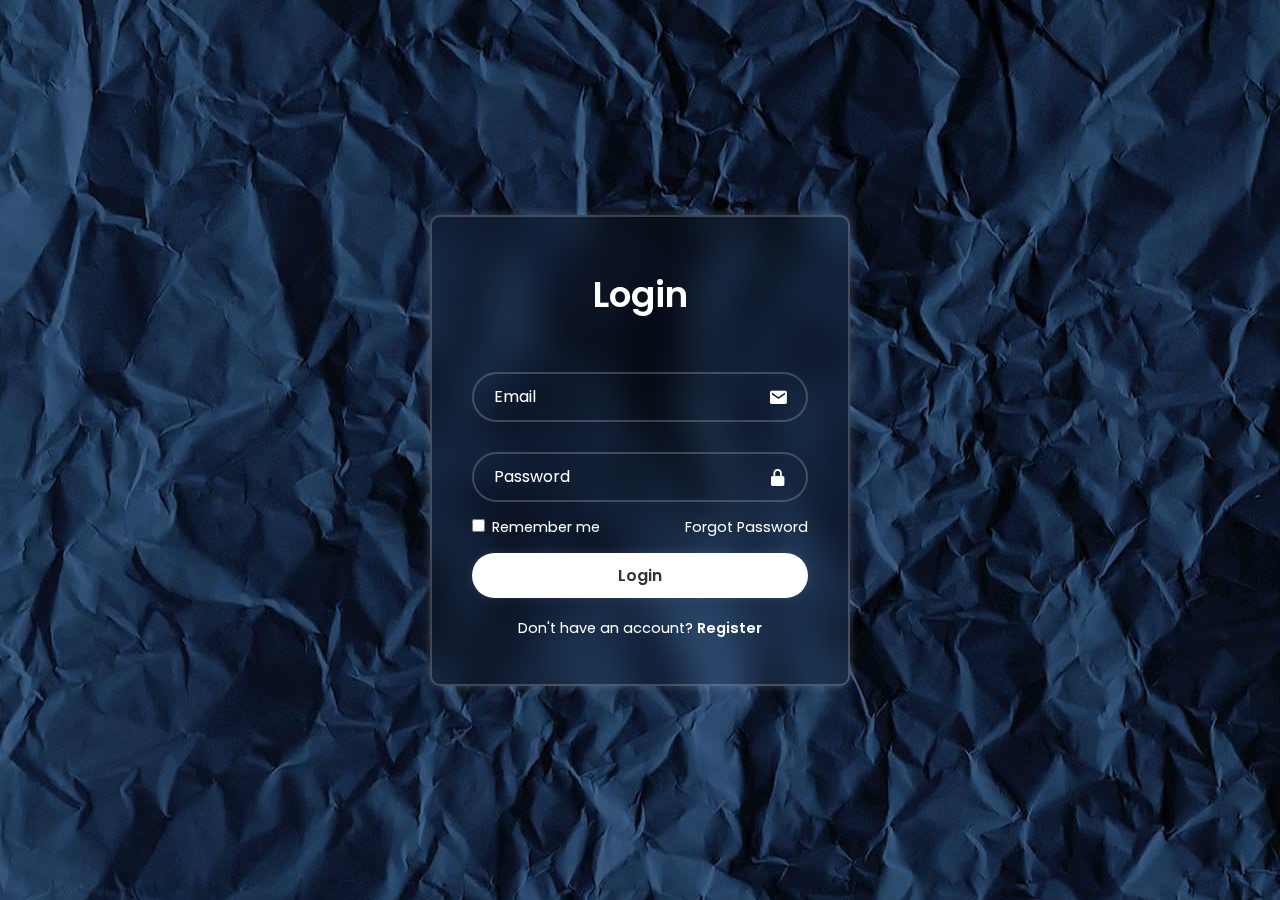
<file: index.html>
<!DOCTYPE html>
<html lang="en">

<head>
    <meta charset="UTF-8">
    <meta http-equiv="X-UA-Compatible" content="IE=edge">
    <meta name="viewport" content="width=device-width, initial-scale=1.0">
    <title>Login Form in HTML and CSS | Codehal</title>
    <link rel="stylesheet" href="idxstyle.css">
    <link href='https://unpkg.com/boxicons@2.1.4/css/boxicons.min.css' rel='stylesheet'>
    <script defer src="log.js"></script>
</head>

<body>
    <div class="wrapper">
        <form id="form" action="">
            <h1>Login</h1>
            <div class="input-box">
                <input type="email" id="email" placeholder="Email" required>
                <i class='bx bxs-envelope' ></i>
            </div>
            <div class="input-box">
                <input type="password" id="password" placeholder="Password" required>
                <i class='bx bxs-lock-alt' ></i>
            </div>

            <div class="remember-forgot">
                <label><input type="checkbox"> Remember me</label>
                <a href="#">Forgot Password</a>
            </div>

            <button type="submit" class="btn">Login</button>

            <div class="register-link">
                <p>Don't have an account? <a href="register.html">Register</a></p>
            </div>
        </form>
    </div>

</body>

</html>
</file>
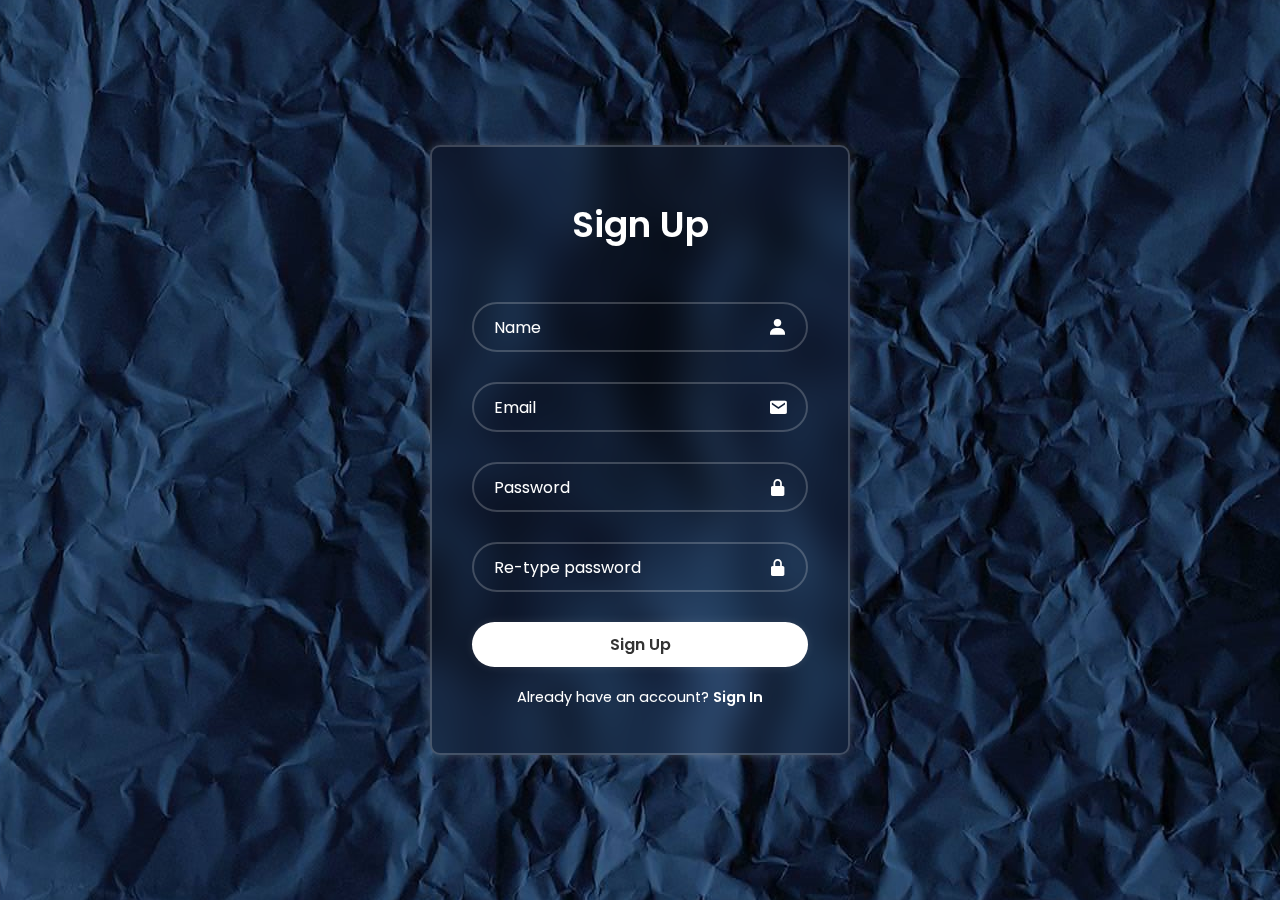
<file: register.html>
<!DOCTYPE html>
<html lang="en">

<head>
    <meta charset="UTF-8">
    <meta http-equiv="X-UA-Compatible" content="IE=edge">
    <meta name="viewport" content="width=device-width, initial-scale=1.0">
    <title>Login Form in HTML and CSS | Codehal</title>
    <link rel="stylesheet" href="idxstyle.css">
    <link href='https://unpkg.com/boxicons@2.1.4/css/boxicons.min.css' rel='stylesheet'>
    <script defer src="reg.js"></script>
</head>

<body>
    <div class="wrapper">
        <form id="form" action="">
            <h1>Sign Up</h1>
            <div class="input-box">
                <input type="text" id="username" placeholder="Name" required>
                <div class="error"></div>
                <i class='bx bxs-user'></i>
            </div>
            <div class="input-box">
                <input type="email" id="email" placeholder="Email" required>
                <div class="error"></div>
                <i class='bx bxs-envelope' ></i>
            </div>
            <div class="input-box">
                <input type="password" id="password" placeholder="Password" required>
                <div class="error"></div>
                <i class='bx bxs-lock-alt' ></i>
            </div>
            <div class="input-box">
                <input type="password" id="password2" placeholder="Re-type password" required>
                <div class="error"></div>
                <i class='bx bxs-lock-alt' ></i>
            </div>

            <button type="submit" class="btn">Sign Up</button>

            <div class="register-link">
                <p>Already have an account? <a href="index.html">Sign In</a></p>
            </div>
        </form>
    </div>

</body>

</html>
</file>
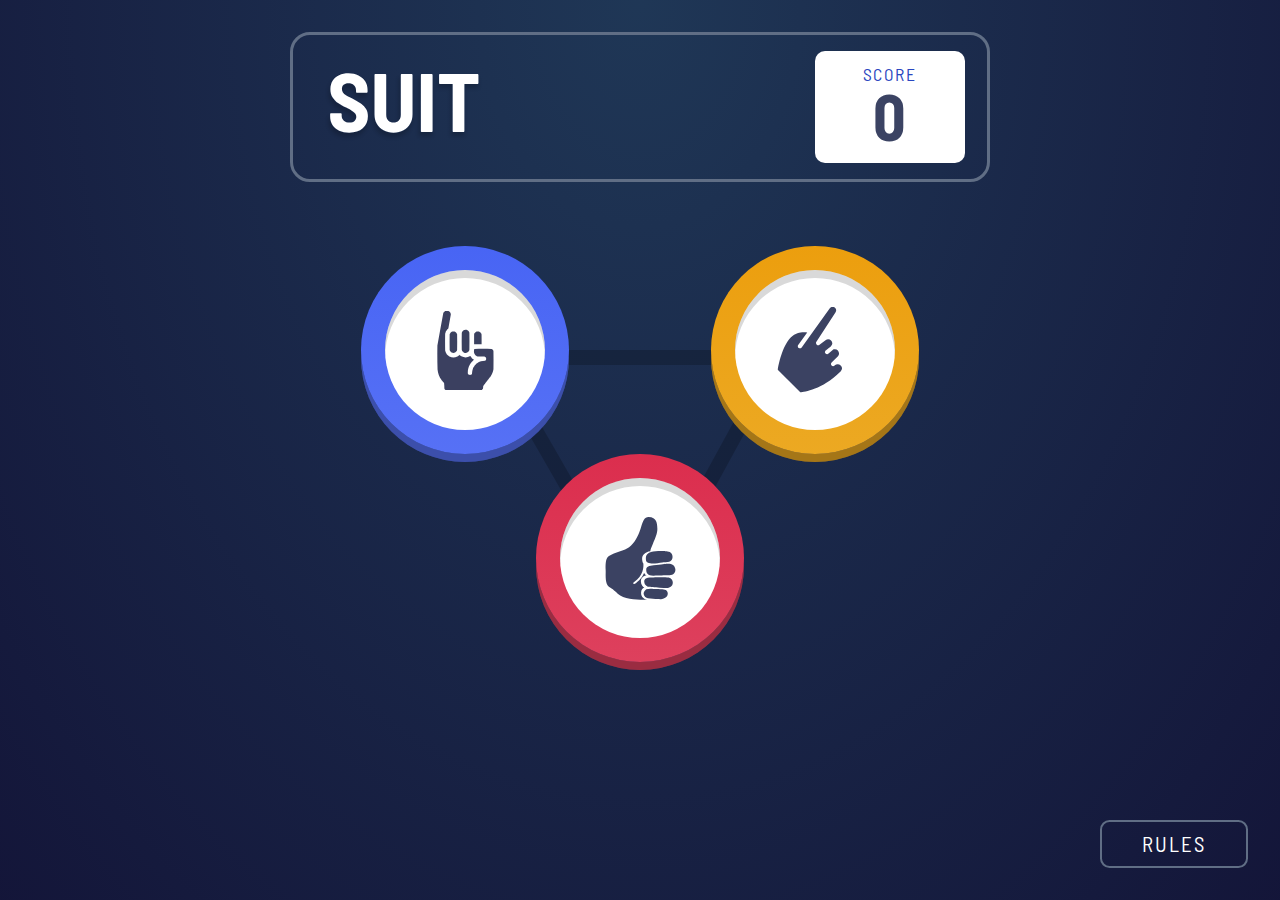
<file: suit.html>
<!DOCTYPE html>
<html lang="en">
  <head>
    <meta charset="UTF-8" />
    <meta name="viewport" content="width=device-width, initial-scale=1.0" />

    <link
      rel="icon"
      type="image/png"
      sizes="32x32"
      href="./images/favicon-32x32.png"
    />
    <link rel="stylesheet" href="styles.css" />
    <script src="app.js" defer></script>

    <title>SUIT</title>
  </head>
  <body class="preload-suit">
    <div class="container">
      <header class="header">
        <img src="./images/SUIT-logo.svg" alt="logo" class="logo" />
        <div class="score">
          <div class="score__title">score</div>
          <div class="score__number">0</div>
        </div>
      </header>
      <section class="game">
        <button class="choice-btn" data-choice="semut">
          <div class="choice semut">
            <img src="./images/icon-semut.svg" alt="Semut" />
          </div>
        </button>
        <button class="choice-btn" data-choice="manusia">
          <div class="choice manusia">
            <img src="./images/icon-manusia.svg" alt="Manusia" />
          </div>
        </button>
        <button class="choice-btn" data-choice="gajah">
          <div class="choice gajah">
            <img src="./images/icon-gajah.svg" alt="Gajah" />
          </div>
        </button>
      </section>
    </div>

    <section class="results hidden">
      <h2 class="results__heading">you picked</h2>
      <h2 class="results__heading">the house picked</h2>
      <div class="results__result"></div>
      <div class="results__winner hidden">
        <h3 class="results__text"></h3>
        <button class="play-again">play again</button>
      </div>
      <div class="results__result"></div>
    </section>

    <button class="rules-btn" tabindex="1">rules</button>
    <div class="modal">
      <div class="modal__container">
        <header class="modal__header">
          <h2 class="modal__heading">rules</h2>
          <button class="close-btn">
            <img src="./images/icon-close.svg" alt="Close Button" />
          </button>
        </header>
        <img
          src="./images/image-rules.svg"
          alt="Rules Image"
          class="rules-img"
        />
      </div>
    </div>

  </body>
</html>
</file>
<file: idxstyle.css>
@import url("https://fonts.googleapis.com/css2?family=Poppins:wght@300;400;500;600;700;800;900&display=swap");

* {
  margin: 0;
  padding: 0;
  box-sizing: border-box;
  font-family: "Poppins", sans-serif;
}

body {
  display: flex;
  justify-content: center;
  align-items: center;
  min-height: 100vh;
  background: url('./images/peakpx.jpg') no-repeat center;
}

.wrapper {
  width: 420px;
  background: transparent;
  border: 2px solid rgba(255, 255, 255, .2);
  backdrop-filter: blur(20px);
  overflow: hidden;
  box-shadow: 0 0 10px rgba(255, 255, 255, .2);
  border-radius: 10px;
  padding: 30px 40px;
}

.wrapper h1 {
  text-align: center;
  padding: 20px 0;
  font-size: 36px;
  font-weight: 600;
  color: #ffffff;
}

.wrapper .input-box {
  position: relative;
  width: 100%;
  height: 50px;
  margin: 30px 0;
  background: transparent;
  max-height: 65px;
  transition: max-height 0.5s ease;
  overflow: hidden;
}

.input-box input {
  width: 100%;
  height: 100%;
  background: transparent;
  border: none;
  outline: none;
  border: 2px solid rgba(255, 255, 255, .2);
  border-radius: 40px;
  font-size: 16px;
  color: #ffffff;
  padding: 20px 45px 20px 20px;
}

.input-box input::placeholder {
  color: #ffffff;
}

.input-box i {
  position: absolute;
  top: 50%;
  right: 20px;
  transform: translateY(-50%);
  font-size: 20px;
  color: #ffffff;
  cursor: pointer;
}

.input-box.success input {
  border-color: #2ecc71;
}

.input-box.error input {
  border-color: #e74c3c;
}

.input-box error {
  color: #e74c3c;
  font-size: 9px;
  height: 13px;
}

.wrapper .remember-forgot {
  display: flex;
  justify-content: space-between;
  font-size: 14.5px;
  margin: -15px 0 15px;
  color: #ffffff;
}

.remember-forgot label input {
  accent-color: #ffffff;
  margin-right: 3px;
}

.remember-forgot a {
  color: #ffffff;
  text-decoration: none;
}

.remember-forgot a:hover {
  text-decoration: underline;
}

.wrapper .btn{
  width: 100%;
  height: 45px;
  background: #ffffff;
  border: none;
  outline: none;
  border-radius: 40px;
  box-shadow: 0 0 10px rgba(255, 255, 255, .1);
  cursor: pointer;
  font-size: 16px;
  color: #333;
  font-weight: 600;
}

.wrapper .register-link {
  font-size: 14.5px;
  text-align: center;
  margin: 20px 0 15px;
  color: #ffffff;
}

.register-link p a {
  color: #ffffff;
  text-decoration: none;
  font-weight: 600;
}

.register-link p a:hover {
  text-decoration: underline;
}
</file>
<file: styles.css>
/* Font */
@import url("https://fonts.googleapis.com/css2?family=Barlow+Semi+Condensed:wght@600;700&display=swap");

/* Variables */
:root {
  --light-text: #ffffff;
  --dark-text: hsl(229, 25%, 31%);
  --score-text: hsl(229, 64%, 46%);
  --outline: hsl(217, 16%, 45%);
  --bg-grad-1: hsl(214, 47%, 23%);
  --bg-grad-2: hsl(237, 49%, 15%);
  --manusia-1: hsl(39, 89%, 49%);
  --manusia-2: hsl(40, 84%, 53%);
  --semut-1: hsl(230, 89%, 62%);
  --semut-2: hsl(230, 89%, 65%);
  --gajah-1: hsl(349, 71%, 52%);
  --gajah-2: hsl(349, 70%, 56%);
  --shadow-light: #00000026;
  --shadow-med: #0000004d;
}

* {
  margin: 0;
  padding: 0;
  box-sizing: border-box;
}

body {
  font-family: "Barlow Semi Condensed", sans-serif;
  background: radial-gradient(at top, var(--bg-grad-1), var(--bg-grad-2));
  min-height: 100vh;
  text-transform: uppercase;
  color: var(--light-text);
}

/* Main Content */
.container {
  position: relative;
  max-width: 700px;
  margin: 0 auto;
  padding-top: 2rem;
}

.header {
  display: flex;
  justify-content: space-between;
  align-items: center;
  height: 150px;
  border: 3px solid var(--outline);
  border-radius: 20px;
  padding: 1rem 1.4rem 1rem 2rem;
}

.logo img {
  height: 100%;
}

.score {
  display: flex;
  flex-direction: column;
  align-items: center;
  justify-content: center;
  background: #fff;
  border-radius: 10px;
  width: 150px;
  height: 100%;
  line-height: 1;
}

.score__title {
  font-size: 1.1rem;
  letter-spacing: 0.1em;
  color: var(--score-text);
}

.score__number {
  font-size: 4rem;
  font-weight: 700;
  color: var(--dark-text);
}

/* Game */
.game {
  position: relative;
  display: grid;
  grid-template-columns: (repeat(2, 1fr));
  grid-template-areas:
    "semut manusia"
    "gajah gajah";
  place-items: center;
  height: 30rem;
  padding-top: 4rem;
}
.game::before {
  content: "";
  position: absolute;
  width: 100%;
  height: 100%;
  left: 28%;
  top: 35%;
  background: url("./images/bg-triangle.svg") no-repeat;
  z-index: -1;
}

.choice-btn {
  border: none;
  outline: none;
  background: none;
  cursor: pointer;
}
.choice {
  position: relative;
  width: 10rem;
  height: 10rem;
  background: #fff;
  border-radius: 50%;
  display: grid;
  place-items: center;
  box-shadow: inset 0 0.5rem var(--shadow-light);
}
.choice::before,
.choice::after {
  content: "";
  position: absolute;
  left: -15%;
  top: -15%;
  width: 130%;
  height: 130%;
  border-radius: 50%;
  z-index: -1;
}

.choice::after {
  opacity: 0;
  transition: opacity 0.4s ease;
}
.choice-btn:focus .choice::after {
  opacity: 1;
  box-shadow: 0 0 0 2rem #223351;
  z-index: -2;
}

.choice img {
  transform: scale(1.5);
}

.choice.semut::before {
  background: linear-gradient(to bottom, var(--semut-1), var(--semut-2));
  box-shadow: 0 0.5rem var(--shadow-med), 0 0.5rem var(--semut-2);
}
.choice.manusia::before {
  background: linear-gradient(to bottom, var(--manusia-1), var(--manusia-2));
  box-shadow: 0 0.5rem var(--shadow-med), 0 0.5rem var(--manusia-2);
}
.choice.gajah::before {
  background: linear-gradient(to bottom, var(--gajah-1), var(--gajah-2));
  box-shadow: 0 0.5rem var(--shadow-med), 0 0.5rem var(--gajah-2);
}

.choice-btn[data-choice="semut"] {
  grid-area: semut;
}
.choice-btn[data-choice="manusia"] {
  grid-area: manusia;
}
.choice-btn[data-choice="gajah"] {
  grid-area: gajah;
}

/* Results */
.results {
  display: grid;
  grid-template-columns: repeat(2, 1fr);
  place-items: center;
  grid-template-areas:
    "you-title ai-title"
    "you-picked ai-picked";
  max-width: 1000px;
  margin: 0 auto;
}

.results__heading {
  font-size: 1.5rem;
  letter-spacing: 0.1em;
  padding: 4rem 0 8rem;
}
.results__result {
  min-width: 10rem;
  min-height: 10rem;
  background: #16213d;
  border-radius: 50%;
  transform: scale(1.4);
  z-index: -1;
}

.results__heading:first-of-type {
  grid-area: you-title;
}
.results__heading:last-of-type {
  grid-area: ai-title;
}
.results__result:first-of-type {
  grid-area: you-picked;
}
.results__result:last-of-type {
  grid-area: ai-picked;
}

.results.show-winner {
  grid-template-columns: repeat(3, 1fr);
  grid-template-areas:
    "you-title . ai-title"
    "you-picked result-winner ai-picked";
}

.winner .choice::after {
  box-shadow: 0 0 0 40px #293251, 0 0 0 80px #232c4b, 0 0 0 130px #1e2949;
  animation: winner 1s ease forwards;
}

@keyframes winner {
  from {
    opacity: 0;
  }
  to {
    opacity: 1;
  }
}

.results__winner {
  grid-area: result-winner;
  display: grid;
  place-items: center;
}
.results__text {
  font-size: 3.5rem;
  padding-bottom: 1.5rem;
}
.play-again {
  background: #fff;
  outline: none;
  border: 2px solid transparent;
  border-radius: 0.6rem;
  color: var(--dark-text);
  padding: 0.6rem 3.5rem;
  font-family: inherit;
  text-transform: inherit;
  font-size: 1.3rem;
  letter-spacing: 0.1em;
  cursor: pointer;
}
.play-again:focus {
  border: 2px solid var(--outline);
}

/* Rules Button */
.rules-btn {
  position: absolute;
  bottom: 2rem;
  right: 2rem;
  background: none;
  outline: none;
  border: 2px solid var(--outline);
  border-radius: 0.6rem;
  color: var(--light-text);
  padding: 0.6rem 2.5rem;
  font-family: inherit;
  text-transform: inherit;
  font-size: 1.3rem;
  letter-spacing: 0.1em;
  cursor: pointer;
}
.rules-btn:focus {
  border: 2px solid #fff;
}

/* Rules Modal */
.modal {
  position: absolute;
  height: 100%;
  width: 100%;
  top: 0;
  left: 0;
  display: grid;
  place-items: center;
  background: var(--shadow-med);
  opacity: 0;
  transition: opacity 0.3s ease-in-out;
  pointer-events: none;
}
.modal__container {
  background: #fff;
  border-radius: 0.5rem;
}
.modal__header {
  display: flex;
  width: 100%;
  justify-content: space-between;
  padding: 2rem 2rem 1rem;
}
.modal__heading {
  font-size: 1.5rem;
  color: var(--dark-text);
}
.close-btn {
  border: none;
  outline: none;
  background: none;
  cursor: pointer;
}
.rules-img {
  padding: 2rem 4rem;
}
.show-modal {
  opacity: 1;
  pointer-events: initial;
}

/* Footer */
.footer {
  position: absolute;
  bottom: 2rem;
  width: 100%;
  padding: 0 2rem;
  text-align: center;
}

.attribution {
  font-size: 12px;
  text-align: center;
}
.attribution a {
  color: #ff652f;
}

/* Utilities */
.preload-suit * {
  transition: none;
}

.hidden {
  display: none;
}
</file>
